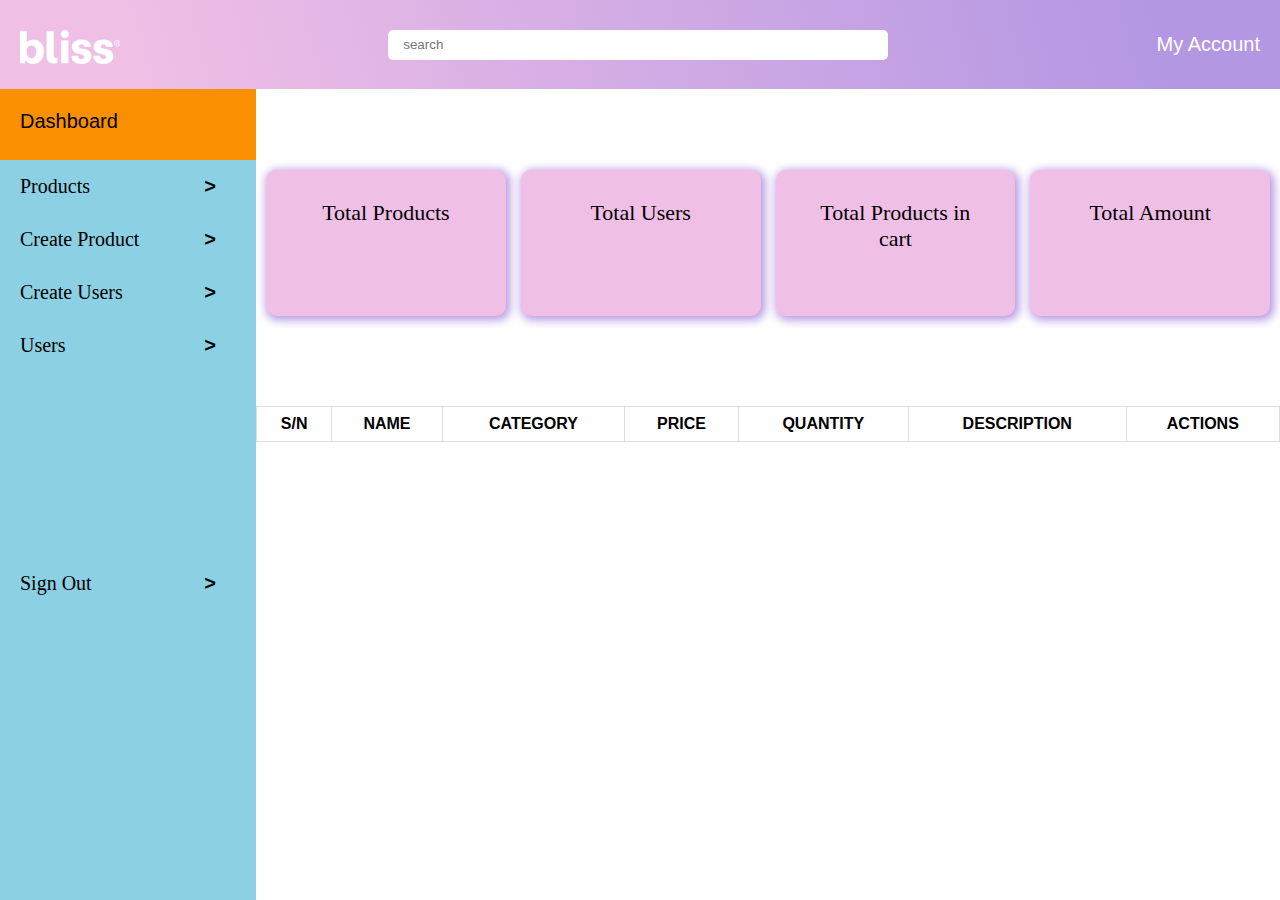
<file: Admin/index.html>
<!DOCTYPE html>
<html lang="en">
<head>
    <meta charset="UTF-8">
    <meta name="viewport" content="width=device-width, initial-scale=1.0">
    <title>Document</title>
    <link rel="stylesheet" href="css/style.css">
    <link rel="stylesheet" href="https://cdnjs.cloudflare.com/ajax/libs/font-awesome/6.4.2/css/all.min.css" integrity="sha512-z3gLpd7yknf1YoNbCzqRKc4qyor8gaKU1qmn+CShxbuBusANI9QpRohGBreCFkKxLhei6S9CQXFEbbKuqLg0DA==" crossorigin="anonymous" referrerpolicy="no-referrer" />
</head>
<body>
    <nav>
        <div class="navBar flex">
            <div class="logo">
                <a href="index.html"><img src="../img/Bliss_Logo_White_3x_6c3396d6-15e0-4c23-a933-633783887842_140x.png" alt=""></a>
            </div>
            <div>
                <input type="search" id="search" placeholder="search" name="search" >
                <i class="fa-solid fa-magnifying-glass"></i>
            </div>
            <div class="acct">
                <p>My Account</p>
            </div>
        </div>
    </nav>
    <div class="body flex">
        <div class="left">
            <div class="dashboard">
                <a href="index.html">Dashboard</a>
            </div>
            <div class="down">
                <div class="user">
                    <a href="html/products.html">Products <span class="span">></span></a>
                </div>
                <div class="user">
                    <a href="html/addproduct.html">Create Product <span class="span">></span></a>
                </div>
                <div class="user">
                    <a href="html/newUser.html">Create Users <span class="span">></span></a>
                </div>
                <div class="user">
                    <a href="html/users.html">Users <span class="span">></span></a>
                </div>
                <div class="exit">
                    <a href="#" class="signOut">Sign Out <span class="span">></span></a>
                </div>
            </div>
        </div>
        <div class="right">
            <div class="card">
                <div class="cards">
                    <p>Total Products</p>
                    <p class="totalProducts"></p>
                </div>
                <div class="cards">
                    <p>Total Users</p>
                </div>
                <div class="cards">
                    <p>Total Products in cart</p>
                </div>
                <div class="cards">
                    <p>Total Amount</p>
                </div>                
            </div>
            <div class="productTable">
                <table id="myTable">
                    <thead>
                        <tr>
                            <th>S/N</th>
                            <th>NAME</th>
                            <th>CATEGORY</th>
                            <th>PRICE</th>
                            <th>QUANTITY</th>
                            <th>DESCRIPTION</th>
                            <th>ACTIONS</th>
                        </tr>
                    </thead>
                    <tbody class="tBody">

                    </tbody>
                </table>
            </div>
        </div>
    </div>


    <script src="https://ajax.googleapis.com/ajax/libs/jquery/3.6.4/jquery.min.js"></script>
    <script type="text/javascript" charset="utf8" src="https://cdn.datatables.net/1.13.6/js/jquery.dataTables.js"></script>
    <script src="js/main.js"></script>
</body>
</html>
</file>
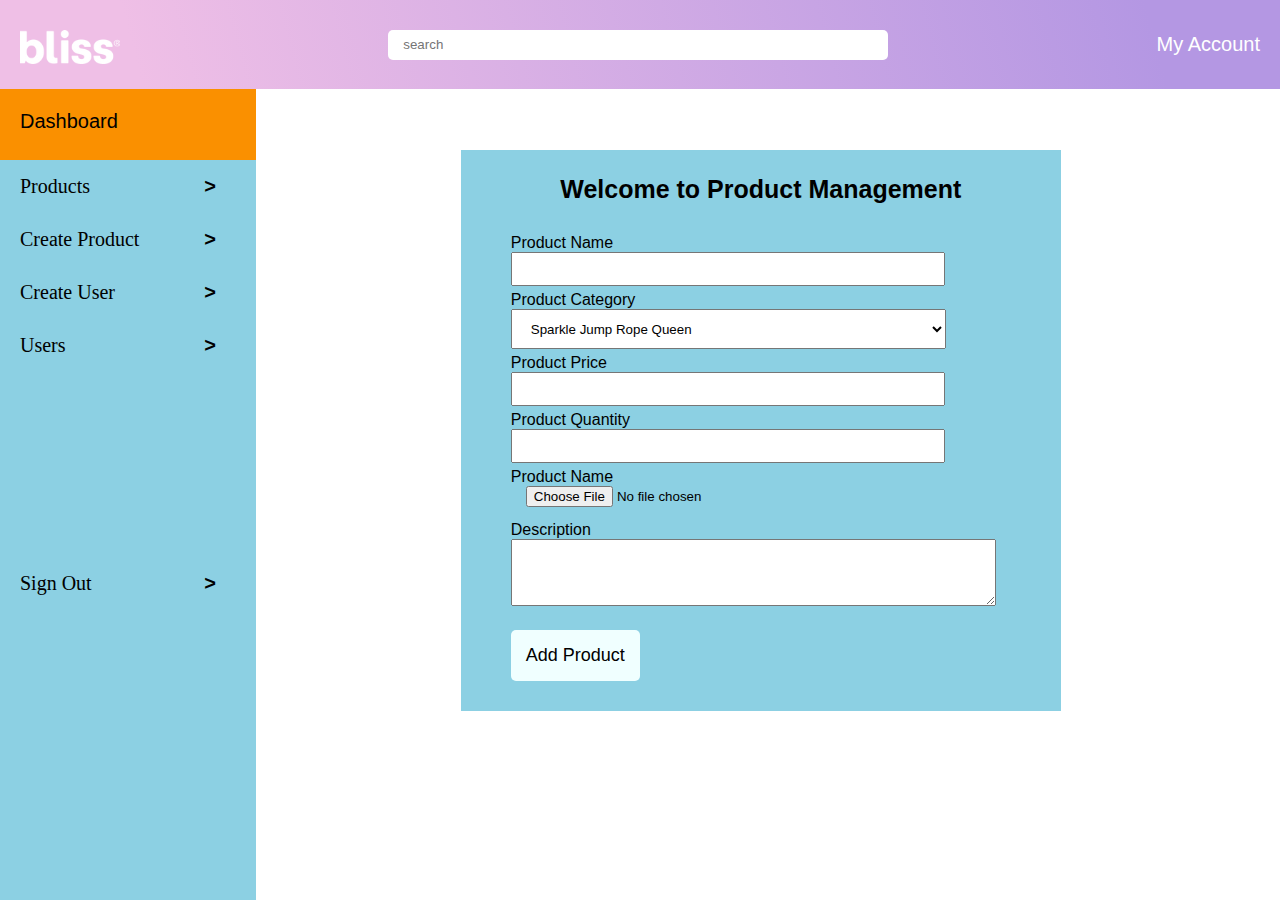
<file: Admin/html/addproduct.html>
<!DOCTYPE html>
<html lang="en">

<head>
    <meta charset="UTF-8">
    <meta name="viewport" content="width=device-width, initial-scale=1.0">
    <link rel="stylesheet" href="../css/style.css">
    <link rel="stylesheet" href="../css/addProduct.css">
    <title>Document</title>
</head>

<body>
    <nav>
        <div class="navBar flex">
            <div class="logo">
                <a href="../index.html"><img src="../img/Bliss_Logo_White_3x_6c3396d6-15e0-4c23-a933-633783887842_140x.png" alt=""></a>
            </div>
            <div>
                <input type="search" id="search" placeholder="search" name="search">
                <i class="fa-solid fa-magnifying-glass"></i>
            </div>
            <div class="acct">
                <p>My Account</p>
            </div>
        </div>
    </nav>
    <div class="body flex">

        <div class="left">
            <div class="dashboard">
                <a href="../index.html">Dashboard</a>
            </div>
            <div class="down">
                <div class="user">
                    <a href="../html/products.html">Products <span class="span">></span></a>
                </div>
                <div class="user">
                    <a href="html/addproduct.html">Create Product <span class="span">></span></a>
                </div>
                <div class="user">
                    <a href="../html/newUser.html">Create User <span class="span">></span></a>
                </div>
                <div class="user">
                    <a href="../html/users.html">Users <span class="span">></span></a>
                </div>
                <div class="exit">
                    <a href="#" class="signOut">Sign Out <span class="span">></span></a>
                </div>
            </div>
        </div>

        <div class="right">
            <div class="adminRight">
                <form action="">
                    <div class="addProduct">
                        <div class="form">
                            <form action="">
                                <h3>Welcome to Product Management</h3>
                                <div>
                                    <label for="name">Product Name</label><br>
                                    <input name="name" type="text" id="name" maxlength="50" required>
                                </div>
                                <div>
                                    <label for="category">Product Category</label><br>
                                    <select name="category" id="category" required>
                                        <option value="" disabled>Select a category</option>
                                        <option name="category" value="SparkleJumpRopeQueen">Sparkle Jump Rope Queen</option>
                                    </select>
                                </div>
                                <div>
                                    <label for="price">Product Price</label><br>
                                    <input name="price" max="10000" type="number" id="price" required>
                                </div>
                                <div>
                                    <label for="quantity">Product Quantity</label><br>
                                    <input name="quantity" type="number" max="999" id="quantity" required>
                                </div>
                                <div>
                                    <label for="file">Product Name</label><br>
                                    <input type="file" name="file" id="fileUpload" accept="image/png, image/gif, image/jpeg" required>
                                </div>
                                <div>
                                    <label for="description">Description</label>
                                    <textarea name="description" cols="56" rows="3" id="description"
                                        maxlength="150"></textarea>
                                </div>
                                <div class="btn">
                                    <button type="submit" id="addBtn">Add Product</button>
                                </div>
                            </form>
                        </div>
                    </div>
                </form>
            </div>
        </div>
    </div>


    <script src="../js/jquery-3.6.1.js"></script>
    <script type="text/javascript" charset="utf8"
        src="https://cdn.datatables.net/1.13.6/js/jquery.dataTables.js"></script>
    <script src="../js/product.js"></script>
</body>

</html>
</file>
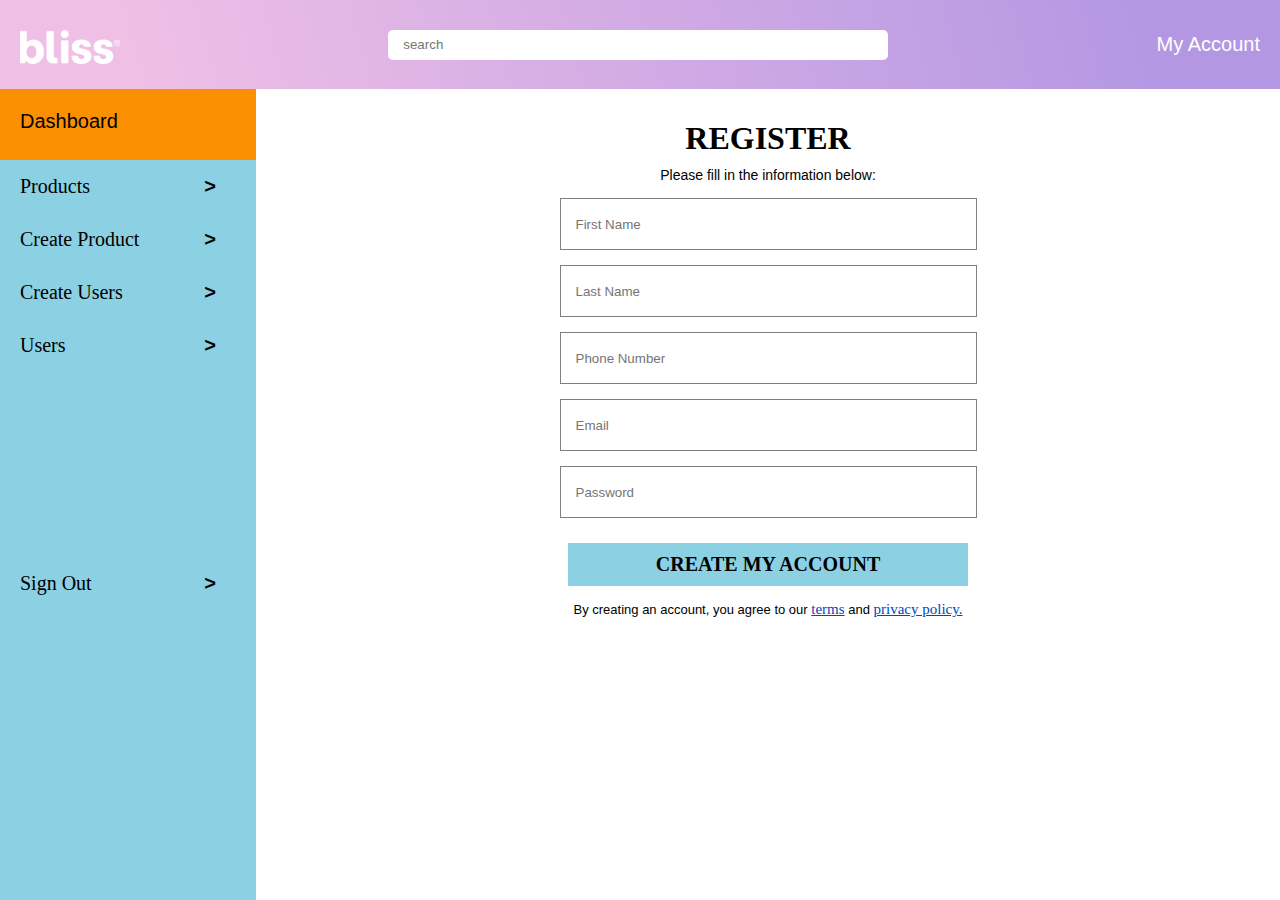
<file: Admin/html/newUser.html>
<!DOCTYPE html>
<html lang="en">
<head>
    <meta charset="UTF-8">
    <meta name="viewport" content="width=device-width, initial-scale=1.0">
    <link rel="stylesheet" href="../css/style.css">
    <link rel="stylesheet" href="../css/user.css">
    <title>User</title>
</head>
<body>
    <nav>
        <div class="navBar flex">
            <div class="logo">
                <a href="../index.html"><img src="../img/Bliss_Logo_White_3x_6c3396d6-15e0-4c23-a933-633783887842_140x.png" alt=""></a>
            </div>
            <div>
                <input type="search" id="search" placeholder="search" name="search">
                <i class="fa-solid fa-magnifying-glass"></i>
            </div>
            <div class="acct">
                <p>My Account</p>
            </div>
        </div>
    </nav>
    <div class="body flex">

        <div class="left">
            <div class="dashboard">
                <a href="../index.html">Dashboard</a>
            </div>
            <div class="down">
                <div class="user">
                    <a href="../html/products.html">Products <span class="span">></span></a>
                </div>
                <div class="user">
                    <a href="../html/addproduct.html">Create Product <span class="span">></span></a>
                </div>
                <div class="user">
                    <a href="../html/newUser.html">Create Users <span class="span">></span></a>
                </div>
                <div class="user">
                    <a href="../html/users.html">Users <span class="span">></span></a>
                </div>
                <div class="exit">
                    <a href="#" class="signOut">Sign Out <span class="span">></span></a>
                </div>
            </div>
        </div>

        <div class="right">
            <div class="loginRow1">
                <h1>REGISTER</h1>
                <P>Please fill in the information below:</P>
                <form action="">
                    <div>
                        <input type="text" placeholder="First Name" id="fName" name="fName" required>
                    </div>
                    <div>
                        <input type="text" placeholder="Last Name" id="lName" name="lName" required>
                    </div>
                    <div>
                        <input type="number" placeholder="Phone Number" id="phoneNumber" name="phoneNumber" required>
                    </div>
                    <div>
                        <input type="email" placeholder="Email" id="email" name="email" required>
                    </div>
                    <div>
                        <input type="password" placeholder="Password" id="password" name="password" required>
                    </div>
                    <p class="error"></p>
                    <div class="loginBtn">
                        <button type="submit" id="createAcct">
                            CREATE MY ACCOUNT
                        </button>
                    </div>
                </form>
                <div>
                    <h4 class="signUp">
                        By creating an account, you agree to our <a href="#" class="linked">terms</a> and <a href="#" class="linked">privacy policy.</a>
                    </h4>
                </div>
            </div>
        </div>
    </div>

    <script src="../js/jquery-3.6.1.js"></script>
    <script type="text/javascript" charset="utf8"
        src="https://cdn.datatables.net/1.13.6/js/jquery.dataTables.js"></script>
    <script src="../js/newUser.js"></script>
</body>
</html>
</file>
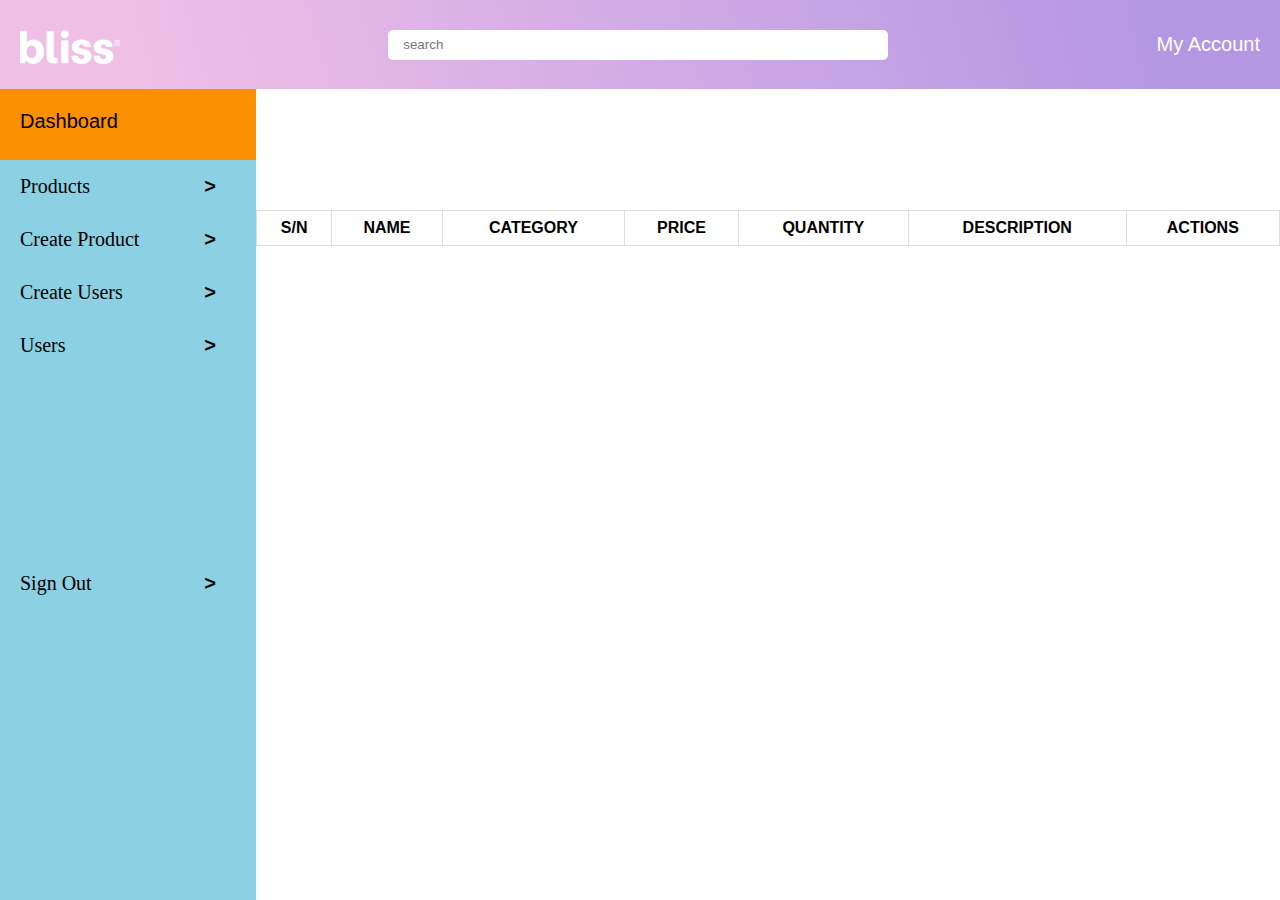
<file: Admin/html/products.html>
<!DOCTYPE html>
<html lang="en">
<head>
    <meta charset="UTF-8">
    <meta name="viewport" content="width=device-width, initial-scale=1.0">
    <title>Document</title>
    <link rel="stylesheet" href="../css/style.css">
    <link rel="stylesheet" href="https://cdnjs.cloudflare.com/ajax/libs/font-awesome/6.4.2/css/all.min.css" integrity="sha512-z3gLpd7yknf1YoNbCzqRKc4qyor8gaKU1qmn+CShxbuBusANI9QpRohGBreCFkKxLhei6S9CQXFEbbKuqLg0DA==" crossorigin="anonymous" referrerpolicy="no-referrer" />
</head>
<body>
    <nav>
        <div class="navBar flex">
            <div class="logo">
                <a href="../index.html"><img src="../img/Bliss_Logo_White_3x_6c3396d6-15e0-4c23-a933-633783887842_140x.png" alt=""></a>
            </div>
            <div>
                <input type="search" id="search" placeholder="search" name="search" >
                <i class="fa-solid fa-magnifying-glass"></i>
            </div>
            <div class="acct">
                <p>My Account</p>
            </div>
        </div>
    </nav>
    <div class="body flex">
        <div class="left">
            <div class="dashboard">
                <a href="../index.html">Dashboard</a>
            </div>
            <div class="down">
                <div class="user">
                    <a href="../html/products.html">Products <span class="span">></span></a>
                </div>
                <div class="user">
                    <a href="../html/addproduct.html">Create Product <span class="span">></span></a>
                </div>
                <div class="user">
                    <a href="../html/newUser.html">Create Users <span class="span">></span></a>
                </div>
                <div class="user">
                    <a href="../html/users.html">Users <span class="span">></span></a>
                </div>
                <div class="exit">
                    <a href="#" class="signOut">Sign Out <span class="span">></span></a>
                </div>
            </div>
        </div>
        <div class="right">
            <div class="productTable">
                <table id="myTable">
                    <thead>
                        <tr>
                            <th>S/N</th>
                            <th>NAME</th>
                            <th>CATEGORY</th>
                            <th>PRICE</th>
                            <th>QUANTITY</th>
                            <th>DESCRIPTION</th>
                            <th>ACTIONS</th>
                        </tr>
                    </thead>
                    <tbody>

                    </tbody>
                </table>
            </div>
        </div>
    </div>


    <script src="https://ajax.googleapis.com/ajax/libs/jquery/3.6.4/jquery.min.js"></script>
    <script type="text/javascript" charset="utf8" src="https://cdn.datatables.net/1.13.6/js/jquery.dataTables.js"></script>
    <script src="../js/product.js"></script>
</body>
</html>
</file>
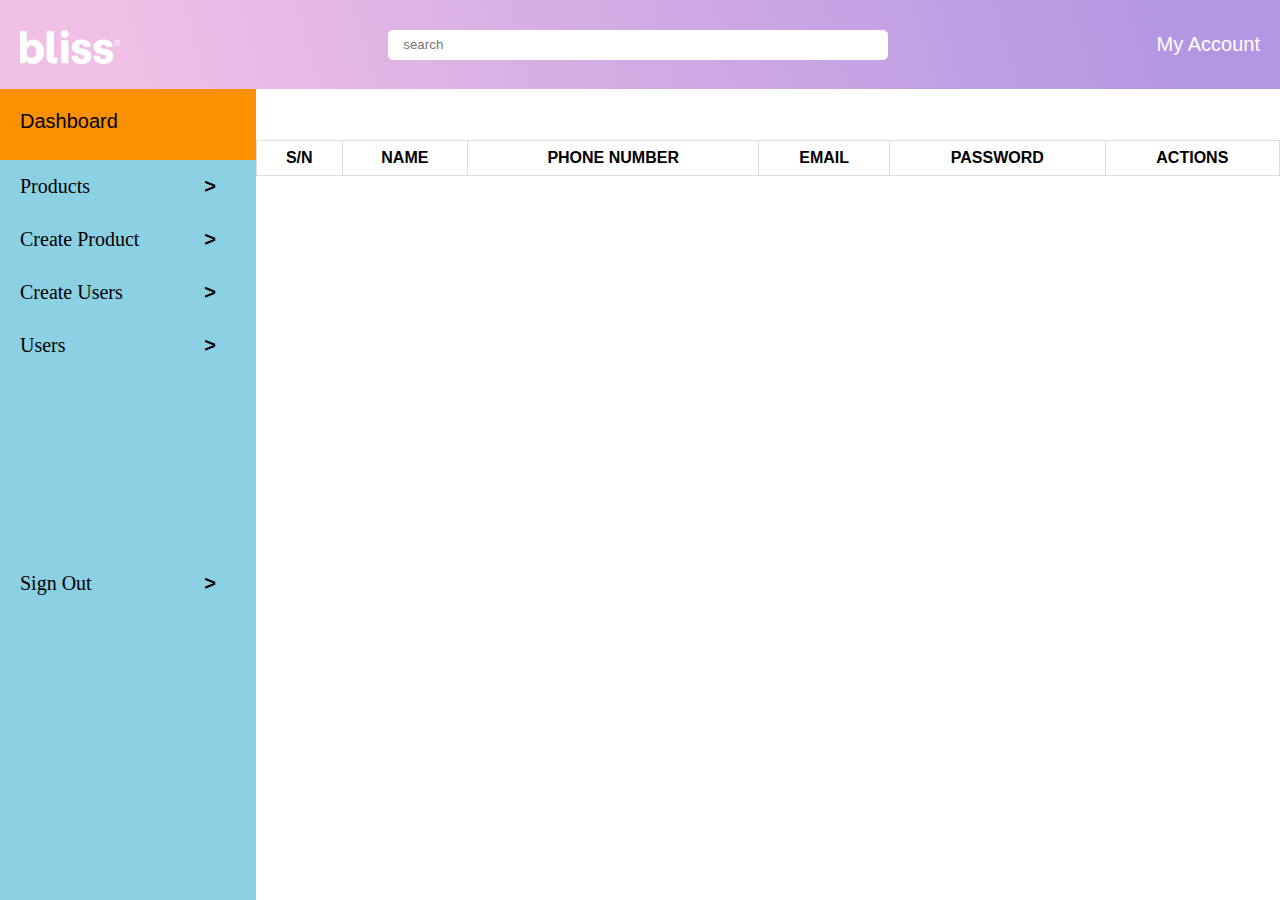
<file: Admin/html/users.html>
<!DOCTYPE html>
<html lang="en">
<head>
    <meta charset="UTF-8">
    <meta name="viewport" content="width=device-width, initial-scale=1.0">
    <link rel="stylesheet" href="../css/style.css">
    <title>Users</title>
</head>
<body>
    <nav>
        <div class="navBar flex">
            <div class="logo">
                <a href="../index.html"><img src="../img/Bliss_Logo_White_3x_6c3396d6-15e0-4c23-a933-633783887842_140x.png" alt=""></a>
            </div>
            <div>
                <input type="search" id="search" placeholder="search" name="search">
                <i class="fa-solid fa-magnifying-glass"></i>
            </div>
            <div class="acct">
                <p>My Account</p>
            </div>
        </div>
    </nav>
    <div class="body flex">

        <div class="left">
            <div class="dashboard">
                <a href="../index.html">Dashboard</a>
            </div>
            <div class="down">
                <div class="user">
                    <a href="../html/products.html">Products <span class="span">></span></a>
                </div>
                <div class="user">
                    <a href="../html/addproduct.html">Create Product <span class="span">></span></a>
                </div>
                <div class="user">
                    <a href="../html/newUser.html">Create Users <span class="span">></span></a>
                </div>
                <div class="user">
                    <a href="../html/users.html">Users <span class="span">></span></a>
                </div>
                <div class="exit">
                    <a href="#" class="signOut">Sign Out <span class="span">></span></a>
                </div>
            </div>
        </div>

        <div class="right">
            <div class="userTable">
                <table id="myUserTable">
                    <thead>
                        <tr>
                            <th>S/N</th>
                            <th>NAME</th>
                            <th>PHONE NUMBER</th>
                            <th>EMAIL</th>
                            <th>PASSWORD</th>
                            <th>ACTIONS</th>
                        </tr>
                    </thead>
                    <tbody>

                    </tbody>
                </table>
            </div>
        </div>
    </div>

    <script src="../js/jquery-3.6.1.js"></script>
    <script type="text/javascript" charset="utf8"
        src="https://cdn.datatables.net/1.13.6/js/jquery.dataTables.js"></script>
    <!-- <script src="../js/main.js"></script> -->
    <script src="../js/newUser.js"></script>
</body>
</html>
</file>
<file: Admin/css/style.css>
*{
    padding: 0;
    margin: 0;
    font-family: 'Montserrat', sans-serif;
}

a{
    text-decoration: none;
    color: #000;
}

a, li{
    font-family: 'Archer Pro';
    font-size: 20px;
    background-color: inherit;
}

.flex{
    display: flex;
}

nav{
    background: linear-gradient(254.83deg, #B497E3 10.36%, #EFBFE6 89.03%);
    position: fixed;
    z-index: 99;
    width: 100%;
}

.navBar{
    padding: 20px;
    justify-content: space-between;
    color: #fff;
    align-items: center;
}

#search{
    width: 500px;
    border-radius: 5px;
    border: none;
    padding: 0px 15px;
    outline-style: none;
    height: 30px;
}

.body{
    justify-content: space-between;
}

.left{
    width: 20%;
    height: 100%;
    position: fixed;
    z-index: 80;
    background-color: #8CD0E3;
    margin-top: 80px;
}

.dashboard{
    height: 50px;
    padding-top: 30px;
    padding-left: 20px;
    background-color: #FA9000;
    color: white;
}

.dashboard a{
    font-family: 'Montserrat', sans-serif;
}

.dashboard:hover{
    background-color: #FFD680;
}

.dashboard:hover a{
    font-weight: 600;
    cursor: pointer;
    color: black;
}

.acct p{
    font-size: 20px;
    color: #fff;
}

.user{
    padding: 15px 20px;
    color: #fff;
}

.exit{
    padding: 0px 20px;
    margin-top: 200px;
}

.user:hover a{
    cursor: pointer;
    color: #FA9000;
}

.user:hover a .span,
.exit:hover a .span{
    cursor: pointer;
    transition: 800ms;
    transform: translateX(20px);
    color: #FA9000;
}

.span{
    float: right;
    padding-right: 20px;
    font-weight: 600;
    transition: 1ms;
}

.exit:hover a{
    cursor: pointer;
    color: #FA9000;
}

.right{
    margin-top: 120px;
    width: 100%;
    margin-left: 20%; 
}

.card{
    display: grid;
    grid-template-columns: 1fr 1fr 1fr 1fr;
    gap: 15px;
    padding: 0px 10px;
    padding-top: 50px;
}

.cards{
    background-color: #EFBFE6;
    border-radius: 10px;
    box-shadow: 2px 2px 10px 2px #B497E3;
    align-items: center;
}

.cards p{
    padding: 30px;
    font-family: "archer pro";
    font-size: 22px;
    font-weight: 500;
    text-align: center;
}

.logo img{
    padding-top: 10px;
    width: 100px;
}

table{
    border-collapse: collapse;
    width: 100%;
    margin-top: 20px;
}

tbody, th {
    border: 1px solid #dddddd;
    text-align: center;
    padding: 8px;
}

tr:nth-child(even){
    background-color: #dcdcdc;
}

#myTable{
    padding-left: 100px;
}

.productTable{
    padding-top: 70px;
}

td{
    padding: 5px;
}
td .edit a {
    color: green;
}
td .edit a,
td .delete a{
    font-family: 'Montserrat', sans-serif;
    font-size: 13px;
}
td .delete a{
    color: red;
}
</file>
<file: Admin/css/addProduct.css>
* {
    margin: 0;
    padding: 0;
    font-family: 'Montserrat', sans-serif;
}

input::-webkit-outer-spin-button,
input::-webkit-inner-spin-button {
    -webkit-appearance: none;
    margin: 0;
}

.addProduct {
    padding: 30px 0px;
}

/* 
.color{
color: #FA9000;
color: #0047BB;
color: #8CD0E3;
color: #B497E3;
color: #DFDDEB;
color: #EFBFE6;
color: #FFD680;
color: #FEDB00;
} */


.form {
    justify-content: center;
    width: 500px;
    background-color: #8CD0E3;
    margin-left: 20%;
    padding: 25px 50px;
}

.form h3 {
    text-align: center;
    font-size: 25px;
    padding-bottom: 30px;
}

.form div {
    padding-bottom: 5px;
}

input {
    width: 400px;
    height: 30px;
    outline: none;
    padding: 0px 15px;
}

select {
    width: 435px;
    height: 40px;
    outline: none;
    padding: 0px 15px;
}

textarea {
    outline: none;
    padding: 10px;
}

.addProduct .btn {
    padding-top: 15px;
}

.addProduct button {
    padding: 15px;
    border-radius: 5px;
    border: none;
    font-size: 18px;
    background-color: #f0ffff;
    cursor: pointer;
}

@media screen and (max-width: 1024px) {

    .addProduct {
        padding: 15px 0px;
    }

    .form {
        justify-content: center;
        width: 500px;
        margin-left: 350px;
        padding: 50px;
    }

    .form h3 {
        font-size: 25px;
        padding-bottom: 30px;
    }

    .form div {
        padding-bottom: 5px;
    }

    input {
        width: 400px;
        height: 30px;
        outline: none;
        padding: 0px 15px;
    }

    textarea {
        outline: none;
        padding: 10px;
    }

    .addProduct .btn {
        padding-top: 15px;
    }

    .addProduct button {
        padding: 15px;
        border-radius: 5px;
        border: none;
        font-size: 18px;
    }

    .adminContent h1 {
        font-size: 23px;
    }
}

@media screen and (max-width: 768px) {

    .addProduct {
        padding: 15px 0px;
    }

    .form {
        justify-content: center;
        width: 450px;
        margin-left: 200px;
        padding: 25px;
    }

    .form h3 {
        font-size: 24px;
        padding-bottom: 30px;
    }

    .form div {
        padding-bottom: 5px;
    }

    input {
        width: 400px;
        height: 30px;
        outline: none;
        padding: 0px 15px;
    }

    textarea {
        outline: none;
        padding: 10px;
    }

    .addProduct .btn {
        padding-top: 15px;
    }

    .addProduct button {
        padding: 15px;
        border-radius: 5px;
        border: none;
        font-size: 18px;
    }

    .adminContent h1 {
        font-size: 20px;
    }
}


@media screen and (max-width: 425px) {

    .addProduct {
        padding: 15px 0px;
    }

    .form {
        justify-content: center;
        width: 320px;
        margin-left: 150px;
        padding: 25px;
    }

    .form h3 {
        font-size: 20px;
        padding-bottom: 10px;
    }

    .form div {
        padding-bottom: 3px;
    }

    input {
        width: 285px;
        height: 30px;
        outline: none;
        padding: 0px 15px;
    }

    textarea {
        outline: none;
        padding: 10px;
    }

    .addProduct .btn {
        padding-top: 15px;
    }

    .addProduct button {
        padding: 15px;
        border-radius: 5px;
        border: none;
        font-size: 18px;
    }

    .adminContent h1 {
        font-size: 20px;
    }
}
</file>
<file: Admin/css/user.css>
.loginRow1 {
    /* padding: 65px 0px 135px 0px; */
    width: 50%;
    margin: auto;
    text-align: center;
}

.loginRow1 h1 {
    padding: 0px 10px;
    font-family: "Cera Stencil PRO";
}

.loginRow1 p {
    padding-top: 10px;
    font-size: 14px;
}

.loginRow1 div {
    padding-top: 15px;
}

.loginRow1 input {
    border: 1px solid gray;
    outline-style: none;
    height: 50px;
    padding-left: 15px;
    width: 400px;
}

.loginRow1 .signUp {
    font-size: 13px;
    /* padding-top: 5px; */
    /* padding-bottom: 50px; */
    font-weight: 400;
}

.loginRow1 .signUp a{
    text-decoration: underline;
    color: #0047BB;
}

.loginRow1 button {
    background-color: #8CD0E3;
    border: none;
    font-size: 20px;
    font-weight: bold;
    font-family: "Cera Stencil PRO";
    padding: 10px 0px;
    width: 400px;
    color: #000;
    text-align: center;
}

.error{
    text-align: center;
    color: red;
    font-size: 10px;
}

.linked{
    font-size: 15px;
}
</file>
